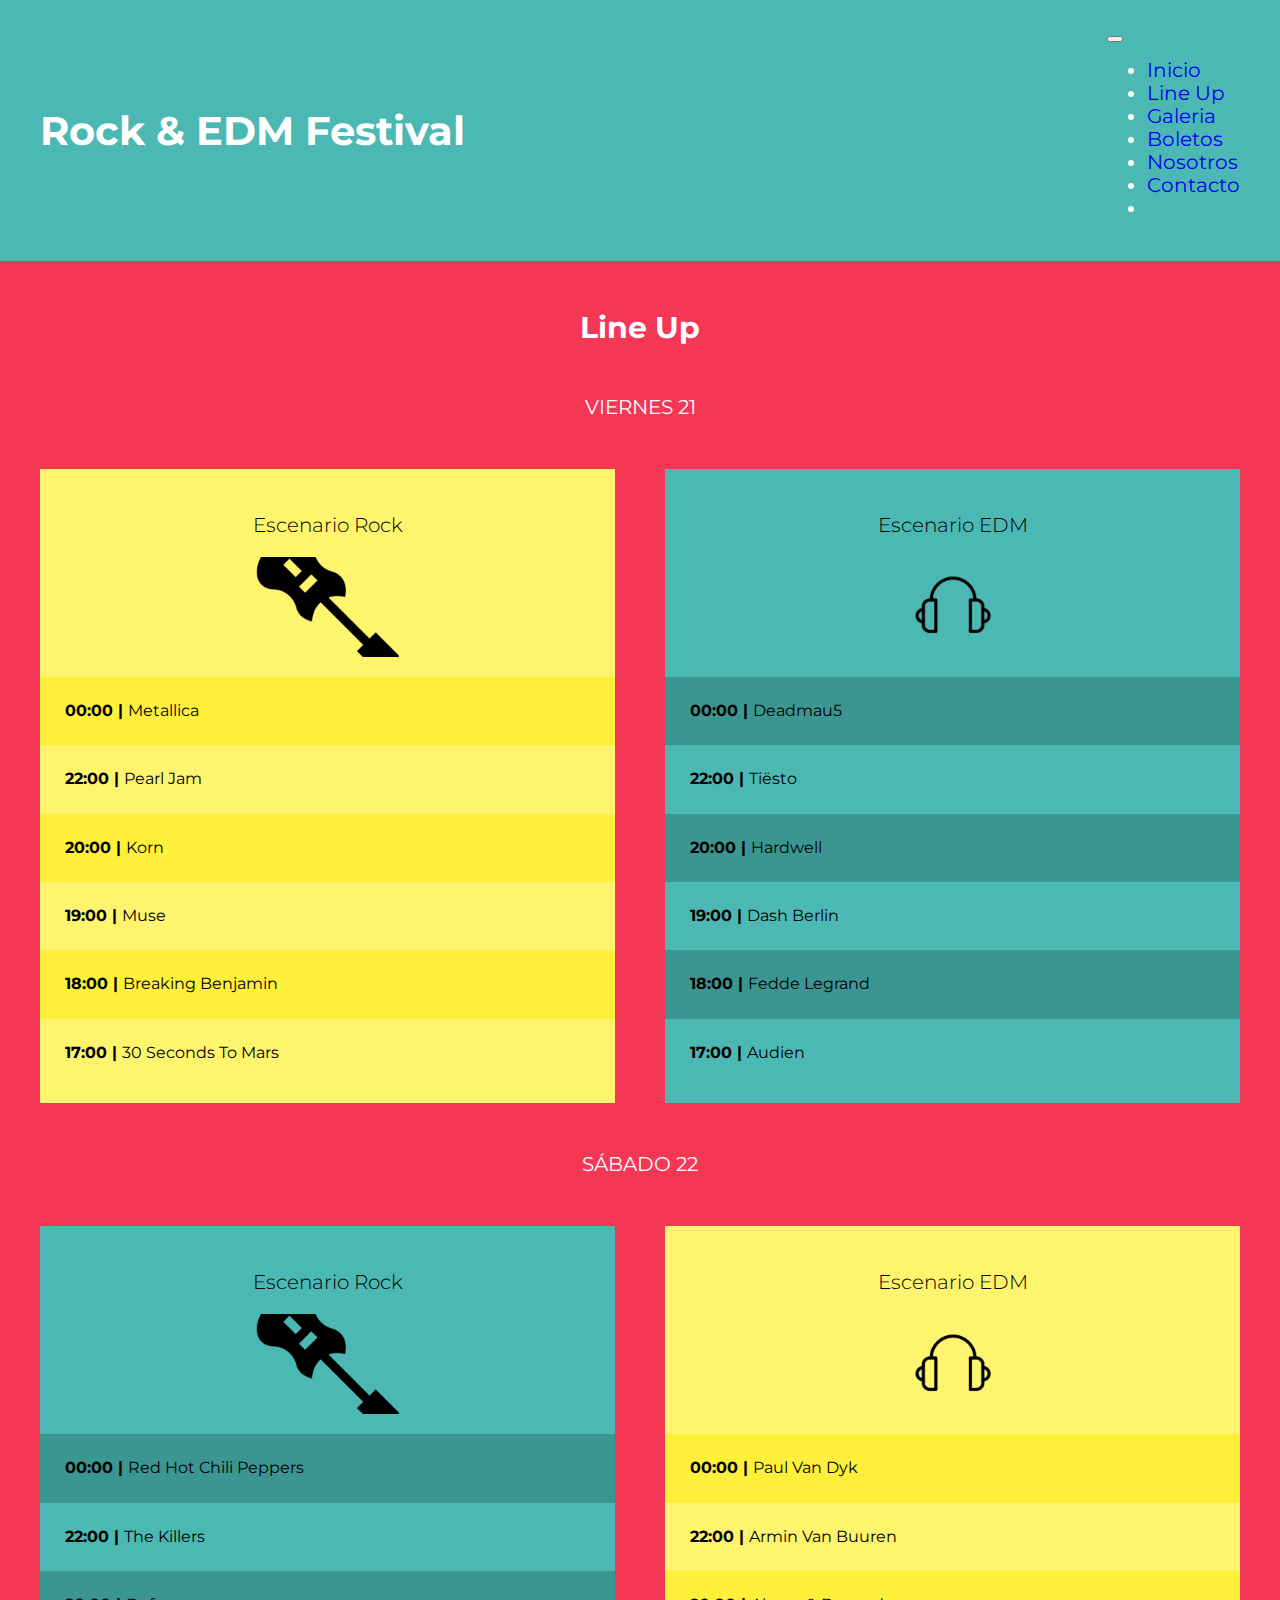
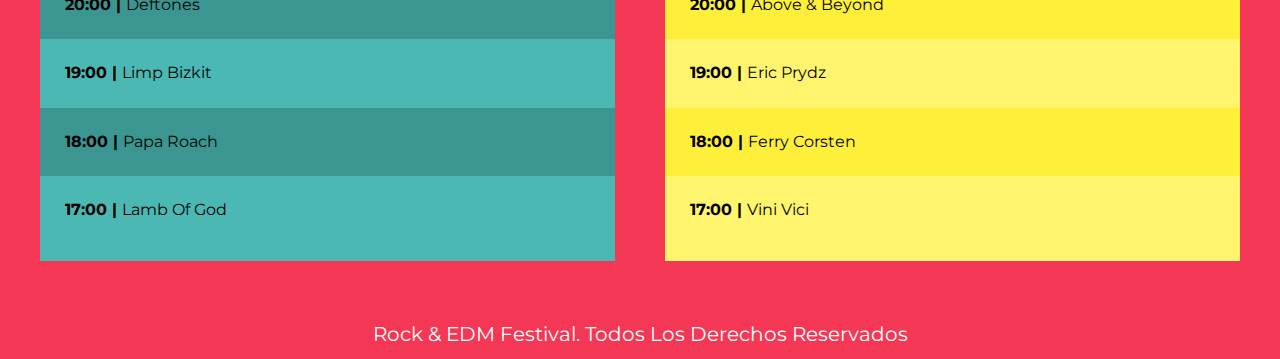
<file: pages/Lineup.html>
<!DOCTYPE html>
<html lang="en">

<head>
    <meta charset="UTF-8">
    <meta name="viewport" content="width=device-width, initial-scale=1.0">
    <title>Rock & EDM Festival</title>
    <link href="https://cdn.jsdelivr.net/npm/bootstrap@5.3.2/dist/css/bootstrap.min.css" rel="stylesheet"
        integrity="sha384-T3c6CoIi6uLrA9TneNEoa7RxnatzjcDSCmG1MXxSR1GAsXEV/Dwwykc2MPK8M2HN" crossorigin="anonymous">
    <link rel="stylesheet" href="../css/styles.css">
</head>

<body>
    <header class="header">
        <div class="contenedor contenido-header">
            <h1>Rock & EDM Festival</h1>

            <nav class="navbar navbar-expand-lg navegacion-principal">
                <div class="container-fluid navegacion-principal ">

                    <button class="navbar-toggler" type="button" data-bs-toggle="collapse" data-bs-target="#navbarNav"
                        aria-controls="navbarNav" aria-expanded="false" aria-label="Toggle navigation">
                        <span class="navbar-toggler-icon navegacion-principal"></span>
                    </button>
                    <div class="collapse navbar-collapse navegacion-principal" id="navbarNav">
                        <ul class="navbar-nav navegacion-principal">
                            <li class="nav-item">
                                <a class="nav-link active navegacion-principal " aria-current="page"
                                    href="../index.html">Inicio</a>
                            </li>
                            <li class="nav-item">
                                <a class="nav-link" href="./lineup.html">Line Up</a>
                            </li>
                            <li class="nav-item">
                                <a class="nav-link" href="./galeria.html">Galeria</a>
                            </li>
                            <li class="nav-item">
                                <a class="nav-link" href="./boletos.html">Boletos</a>
                            </li>
                            <li class="nav-item">
                                <a class="nav-link" href="./nosotros.html">Nosotros</a>
                            </li>
                            <li class="nav-item">
                                <a class="nav-link" href="./contacto.html">Contacto</a>
                            </li>
                            <li class="nav-item ">
                                <a class="nav-link disabled " aria-disabled="true"></a>
                            </li>
                        </ul>
                    </div>
                </div>
            </nav>


    </header>

    <main id="lineup" class="lineup">
        <h3>Line Up</h3>

        <p class="dia">Viernes 21</p>
        <div class="escenarios-contenedor contenedor">
            <div class="escenario rock bg-amarillo">
                <p class="nombre-escenario">Escenario Rock</p>

                <ul class="calendario">
                    <li>00:00 | <span>Metallica</span> </li>
                    <li>22:00 | <span>Pearl Jam</span> </li>
                    <li>20:00 | <span>Korn</span> </li>
                    <li>19:00 | <span>Muse</span> </li>
                    <li>18:00 | <span>Breaking Benjamin</span> </li>
                    <li>17:00 | <span>30 Seconds To Mars</span> </li>
                </ul>

            </div>

            <div class="escenario edm bg-verde">
                <p class="nombre-escenario">Escenario EDM</p>

                <ul class="calendario">
                    <li>00:00 | <span>Deadmau5</span> </li>
                    <li>22:00 | <span>Tiësto</span> </li>
                    <li>20:00 | <span>Hardwell</span> </li>
                    <li>19:00 | <span>Dash Berlin</span> </li>
                    <li>18:00 | <span>Fedde Legrand</span> </li>
                    <li>17:00 | <span>Audien</span> </li>
                </ul>
            </div>
        </div>


        <p class="dia">Sábado 22</p>

        <div class="escenarios-contenedor contenedor">
            <div class="escenario rock bg-verde">
                <p class="nombre-escenario">Escenario Rock</p>

                <ul class="calendario">
                    <li>00:00 | <span>Red Hot Chili Peppers</span> </li>
                    <li>22:00 | <span>The Killers</span> </li>
                    <li>20:00 | <span>Deftones</span> </li>
                    <li>19:00 | <span>Limp Bizkit</span> </li>
                    <li>18:00 | <span>Papa Roach</span> </li>
                    <li>17:00 | <span>Lamb Of God</span> </li>
                </ul>

            </div>

            <div class="escenario edm bg-amarillo">
                <p class="nombre-escenario">Escenario EDM</p>

                <ul class="calendario">
                    <li>00:00 | <span>Paul Van Dyk</span> </li>
                    <li>22:00 | <span>Armin Van Buuren</span> </li>
                    <li>20:00 | <span>Above & Beyond</span> </li>
                    <li>19:00 | <span>Eric Prydz</span> </li>
                    <li>18:00 | <span>Ferry Corsten</span> </li>
                    <li>17:00 | <span>Vini Vici</span> </li>
                </ul>
            </div>
        </div>
    </main>

    <footer class="footer">
        <p>Rock & EDM Festival. Todos Los Derechos Reservados</p>
    </footer>

    <script src="https://cdn.jsdelivr.net/npm/bootstrap@5.3.2/dist/js/bootstrap.bundle.min.js"
        integrity="sha384-C6RzsynM9kWDrMNeT87bh95OGNyZPhcTNXj1NW7RuBCsyN/o0jlpcV8Qyq46cDfL"
        crossorigin="anonymous"></script>


</body>

</html>
</file>
<file: css/styles.css>
/*! normalize.css v8.0.1 | MIT License | github.com/necolas/normalize.css */
/* Document
   ========================================================================== */
/**
 * 1. Correct the line height in all browsers.
 * 2. Prevent adjustments of font size after orientation changes in iOS.
 */
@import url("https://fonts.googleapis.com/css2?family=Montserrat:wght@300;400;700;900&display=swap");

html {
    line-height: 1.15;
    /* 1 */
    -webkit-text-size-adjust: 100%;
    /* 2 */
}

/* Sections
   ========================================================================== */
/**
 * Remove the margin in all browsers.
 */
body {
    margin: 0;
}

/**
 * Render the `main` element consistently in IE.
 */
main {
    display: block;
}

/**
 * Correct the font size and margin on `h1` elements within `section` and
 * `article` contexts in Chrome, Firefox, and Safari.
 */
h1 {
    font-size: 2em;
    margin: 0.67em 0;
}

/* Grouping content
   ========================================================================== */
/**
 * 1. Add the correct box sizing in Firefox.
 * 2. Show the overflow in Edge and IE.
 */
hr {
    box-sizing: content-box;
    /* 1 */
    height: 0;
    /* 1 */
    overflow: visible;
    /* 2 */
}

/**
 * 1. Correct the inheritance and scaling of font size in all browsers.
 * 2. Correct the odd `em` font sizing in all browsers.
 */
pre {
    font-family: monospace, monospace;
    /* 1 */
    font-size: 1em;
    /* 2 */
}

/* Text-level semantics
   ========================================================================== */
/**
 * Remove the gray background on active links in IE 10.
 */
a {
    background-color: transparent;
}

/**
 * 1. Remove the bottom border in Chrome 57-
 * 2. Add the correct text decoration in Chrome, Edge, IE, Opera, and Safari.
 */
abbr[title] {
    border-bottom: none;
    /* 1 */
    text-decoration: underline;
    /* 2 */
    text-decoration: underline dotted;
    /* 2 */
}

/**
 * Add the correct font weight in Chrome, Edge, and Safari.
 */
b,
strong {
    font-weight: bolder;
}

/**
 * 1. Correct the inheritance and scaling of font size in all browsers.
 * 2. Correct the odd `em` font sizing in all browsers.
 */
code,
kbd,
samp {
    font-family: monospace, monospace;
    /* 1 */
    font-size: 1em;
    /* 2 */
}

/**
 * Add the correct font size in all browsers.
 */
small {
    font-size: 80%;
}

/**
 * Prevent `sub` and `sup` elements from affecting the line height in
 * all browsers.
 */
sub,
sup {
    font-size: 75%;
    line-height: 0;
    position: relative;
    vertical-align: baseline;
}

sub {
    bottom: -0.25em;
}

sup {
    top: -0.5em;
}

/* Embedded content
   ========================================================================== */
/**
 * Remove the border on images inside links in IE 10.
 */
img {
    border-style: none;
}

/* Forms
   ========================================================================== */
/**
 * 1. Change the font styles in all browsers.
 * 2. Remove the margin in Firefox and Safari.
 */
button,
input,
optgroup,
select,
textarea {
    font-family: inherit;
    /* 1 */
    font-size: 100%;
    /* 1 */
    line-height: 1.15;
    /* 1 */
    margin: 0;
    /* 2 */
}

/**
 * Show the overflow in IE.
 * 1. Show the overflow in Edge.
 */
button,
input {
    /* 1 */
    overflow: visible;
}

/**
 * Remove the inheritance of text transform in Edge, Firefox, and IE.
 * 1. Remove the inheritance of text transform in Firefox.
 */
button,
select {
    /* 1 */
    text-transform: none;
}

/**
 * Correct the inability to style clickable types in iOS and Safari.
 */
button,
[type=button],
[type=reset],
[type=submit] {
    -webkit-appearance: button;
}

/**
 * Remove the inner border and padding in Firefox.
 */
button::-moz-focus-inner,
[type=button]::-moz-focus-inner,
[type=reset]::-moz-focus-inner,
[type=submit]::-moz-focus-inner {
    border-style: none;
    padding: 0;
}

/**
 * Restore the focus styles unset by the previous rule.
 */
button:-moz-focusring,
[type=button]:-moz-focusring,
[type=reset]:-moz-focusring,
[type=submit]:-moz-focusring {
    outline: 1px dotted ButtonText;
}

/**
 * Correct the padding in Firefox.
 */
fieldset {
    padding: 0.35em 0.75em 0.625em;
}

/**
 * 1. Correct the text wrapping in Edge and IE.
 * 2. Correct the color inheritance from `fieldset` elements in IE.
 * 3. Remove the padding so developers are not caught out when they zero out
 *    `fieldset` elements in all browsers.
 */
legend {
    box-sizing: border-box;
    /* 1 */
    color: inherit;
    /* 2 */
    display: table;
    /* 1 */
    max-width: 100%;
    /* 1 */
    padding: 0;
    /* 3 */
    white-space: normal;
    /* 1 */
}

/**
 * Add the correct vertical alignment in Chrome, Firefox, and Opera.
 */
progress {
    vertical-align: baseline;
}

/**
 * Remove the default vertical scrollbar in IE 10+.
 */
textarea {
    overflow: auto;
}

/**
 * 1. Add the correct box sizing in IE 10.
 * 2. Remove the padding in IE 10.
 */
[type=checkbox],
[type=radio] {
    box-sizing: border-box;
    /* 1 */
    padding: 0;
    /* 2 */
}

/**
 * Correct the cursor style of increment and decrement buttons in Chrome.
 */
[type=number]::-webkit-inner-spin-button,
[type=number]::-webkit-outer-spin-button {
    height: auto;
}

/**
 * 1. Correct the odd appearance in Chrome and Safari.
 * 2. Correct the outline style in Safari.
 */
[type=search] {
    -webkit-appearance: textfield;
    /* 1 */
    outline-offset: -2px;
    /* 2 */
}

/**
 * Remove the inner padding in Chrome and Safari on macOS.
 */
[type=search]::-webkit-search-decoration {
    -webkit-appearance: none;
}

/**
 * 1. Correct the inability to style clickable types in iOS and Safari.
 * 2. Change font properties to `inherit` in Safari.
 */
::-webkit-file-upload-button {
    -webkit-appearance: button;
    /* 1 */
    font: inherit;
    /* 2 */
}

/* Interactive
   ========================================================================== */
/*
 * Add the correct display in Edge, IE 10+, and Firefox.
 */
details {
    display: block;
}

/*
 * Add the correct display in all browsers.
 */
summary {
    display: list-item;
}

/* Misc
   ========================================================================== */
/**
 * Add the correct display in IE 10+.
 */
template {
    display: none;
}

/**
 * Add the correct display in IE 10.
 */
[hidden] {
    display: none;
}

html {
    font-size: 62.5%;
    box-sizing: border-box;
}

*,
*:before,
*:after {
    box-sizing: inherit;
}

body {
    font-family: "Montserrat", sans-serif;
    font-size: 1.6rem;
}

body.fijar-body {
    overflow: hidden;
}

p {
    font-size: 2rem;
    color: #000;
}

.contenedor {
    max-width: 120rem;
    width: 95%;
    margin: 0 auto;
}

a {
    text-decoration: none;
}

img {
    max-width: 100%;
}

h1,
h2,
h3 {
    margin: 0;
}

h1 {
    font-size: 4rem;
}

h2 {
    font-size: 3.6rem;
}

h3 {
    font-size: 3rem;
}

.bg-verde {
    background-color: #4CB8B3;
}

.bg-amarillo {
    background-color: #FEF46D;
}

.header {
    background-color: #4CB8B3;
}

.header .contenido-header {
    padding: 2.5rem 0;
}

@media (min-width: 768px) {
    .header .contenido-header {
        display: flex;
        justify-content: space-between;
        align-items: center;
    }
}

.header h1 {
    color: #FFF;
    margin-bottom: 1rem;
    text-align: center;
}

@media (min-width: 768px) {
    .header h1 {
        margin-bottom: 0;
    }
}

.header.fijo {
    position: fixed;
    width: 100%;
    box-shadow: 0 0.3rem 0.4rem #444;
}

.navegacion-principal {

    gap: 2rem;
    justify-content: end;
}

.navegacion-principal li {
    color: #FFF;
    font-size: 2rem;

}

.navegacion-principal a:hover {
    color: #FEF46D;

}

.video {
    position: relative;
    max-height: 70rem;
    overflow: hidden;
}

.video .overlay {
    position: absolute;
    width: 100%;
    height: 100%;
    /* Permalink - use to edit and share this gradient: https://colorzilla.com/gradient-editor/#891c1e+0,9e37f2+67,ffffff+100&0.8+0,0.5+100 */
    background: -moz-linear-gradient(-45deg, rgba(137, 28, 30, 0.8) 0%, rgba(158, 55, 242, 0.6) 67%, rgba(255, 255, 255, 0.5) 100%);
    /* FF3.6-15 */
    background: -webkit-linear-gradient(-45deg, rgba(137, 28, 30, 0.8) 0%, rgba(158, 55, 242, 0.6) 67%, rgba(255, 255, 255, 0.5) 100%);
    /* Chrome10-25,Safari5.1-6 */
    background: linear-gradient(135deg, rgba(137, 28, 30, 0.8) 0%, rgba(158, 55, 242, 0.6) 67%, rgba(255, 255, 255, 0.5) 100%);
    /* W3C, IE10+, FF16+, Chrome26+, Opera12+, Safari7+ */
    filter: progid:DXImageTransform.Microsoft.gradient(startColorstr="#cc891c1e", endColorstr="#80ffffff", GradientType=1);
    /* IE6-9 fallback on horizontal gradient */
}

.video video {
    display: block;
    width: 100%;
}

.contenido-video {
    display: flex;
    align-items: center;
    height: 100%;
    position: relative;
    z-index: 1;
}

.contenido-video h2 {
    display: flex;
    flex-direction: column;
    align-items: flex-start;
    color: #FFF;
    font-size: 7rem;
}

.contenido-video h2 span {
    background-color: #F53756;
    font-size: 2rem;
    padding: 1rem 2rem;
}

.sobre-festival {
    padding: 5rem 0;
}

@media (min-width: 768px) {
    .sobre-festival {
        display: grid;
        grid-template-columns: repeat(2, 1fr);
        gap: 5rem;
    }
}

.contenido-festival {
    display: flex;
    flex-direction: column;
    justify-content: center;
}

.contenido-festival h2 {
    font-size: 3rem;
}

.contenido-festival .fecha {
    color: #F53756;
    font-weight: 700;
}

.contenido-festival .texto {
    line-height: 1.5;
}

.lineup {
    background-color: #F53756;
    padding: 5rem 0;
}

.lineup h3,
.lineup p {
    text-align: center;
    color: #FFF;
}

.lineup .dia {
    text-transform: uppercase;
    margin: 5rem 0;
}

@media (min-width: 768px) {
    .escenarios-contenedor {
        display: grid;
        grid-template-columns: repeat(2, 1fr);
        gap: 5rem;
    }
}

.escenarios-contenedor .escenario {
    padding-top: 2.5rem;
}

.escenarios-contenedor .nombre-escenario {
    color: #000;
    font-size: 2rem;
    font-weight: 300;
}

.escenarios-contenedor .nombre-escenario:after {
    content: "";
    width: 20rem;
    height: 10rem;
    display: block;
    margin: 2rem auto 0 auto;
    background-size: 15rem;
    background-repeat: no-repeat;
    background-position: center center;
}

.edm .nombre-escenario:after {
    background-image: url(../src/img/icono_edm.png);
}

.rock .nombre-escenario:after {
    background-image: url(../src/img/icono_rock.png);
}

.calendario {
    padding: 0;
    list-style: none;
}

.calendario li {
    padding: 2.5rem;
    font-weight: 700;
}

.calendario li span {
    font-weight: 400;
}

.bg-verde .calendario li:nth-child(odd) {
    background-color: #3b9691;
}

.bg-amarillo .calendario li:nth-child(odd) {
    background-color: #fef03a;
}

.galeria {
    padding: 5rem 0;
}

.galeria h3 {
    text-align: center;
}

.galeria-imagenes {
    padding: 0;
    list-style: none;
    margin-top: 5rem;
    display: grid;
    grid-template-columns: repeat(2, 1fr);
    gap: 5rem;
}

@media (min-width: 768px) {
    .galeria-imagenes {
        display: grid;
        grid-template-columns: repeat(4, 1fr);
        gap: 2.5rem;
    }
}

@media (min-width: 1200px) {
    .galeria-imagenes {
        display: grid;
        grid-template-columns: repeat(6, 1fr);
        gap: 2.5rem;
    }
}

.overlay {
    position: fixed;
    background-color: rgba(0, 0, 0, 0.5);
    width: 100%;
    height: 100%;
    top: 0;
    display: grid;
    place-items: center;
}

.btn-cerrar {
    width: 5rem;
    height: 5rem;
    background-color: #FFF;
    display: grid;
    place-items: center;
    font-weight: 900;
    font-size: 3rem;
    border-radius: 50%;
}

.btn-cerrar:hover {
    cursor: pointer;
}

.boletos {
    padding: 5rem 0;
}

.boletos h3 {
    text-align: center;
    color: #FFF;
}

.boletos .contenedor-boletos {
    margin-top: 2.5rem;
    display: grid;
    grid-template-columns: repeat(2, 1fr);
    gap: 5rem;
}

.boletos .plan p {
    color: #FFF;
    font-size: 3rem;
    text-align: center;
    margin-bottom: 2rem;
}

.pase {
    width: 100%;
    border-spacing: 0;
}

.pase thead {
    background-color: #F53756;
}

.pase thead th {
    padding: 1.25rem;
    color: #FFF;
    text-transform: uppercase;
    font-weight: 300;
    font-size: 2rem;
}

.pase tbody {
    background-color: #FFF;
}

.pase tbody td {
    padding: 1.25rem;
    border-bottom: 1px solid #e1e1e1;
}

.pase tbody tr:last-of-type td {
    border: none;
}

.pase tfoot {
    background-color: #752F97;
}

.pase tfoot td {
    padding: 1.25rem;
    text-align: center;
    font-size: 3rem;
    color: #FFF;
}

.form {
    width: 340px;
    height: 440px;
    
    border-radius: 8px;
    box-shadow: 0 0 40px -10px #000;
    margin: calc(50vh - 220px) auto;
    padding: 20px 30px;
    max-width: calc(100vw - 40px);
    box-sizing: border-box;
    font-family: 'Montserrat', sans-serif;
    
}

.footer {
    background-color: #F53756;
    padding: 1.25rem;
    text-align: center;
}

.footer p {
    color: #FFF;
    margin: 0;
}

/*# sourceMappingURL=styles.css.map */
</file>
